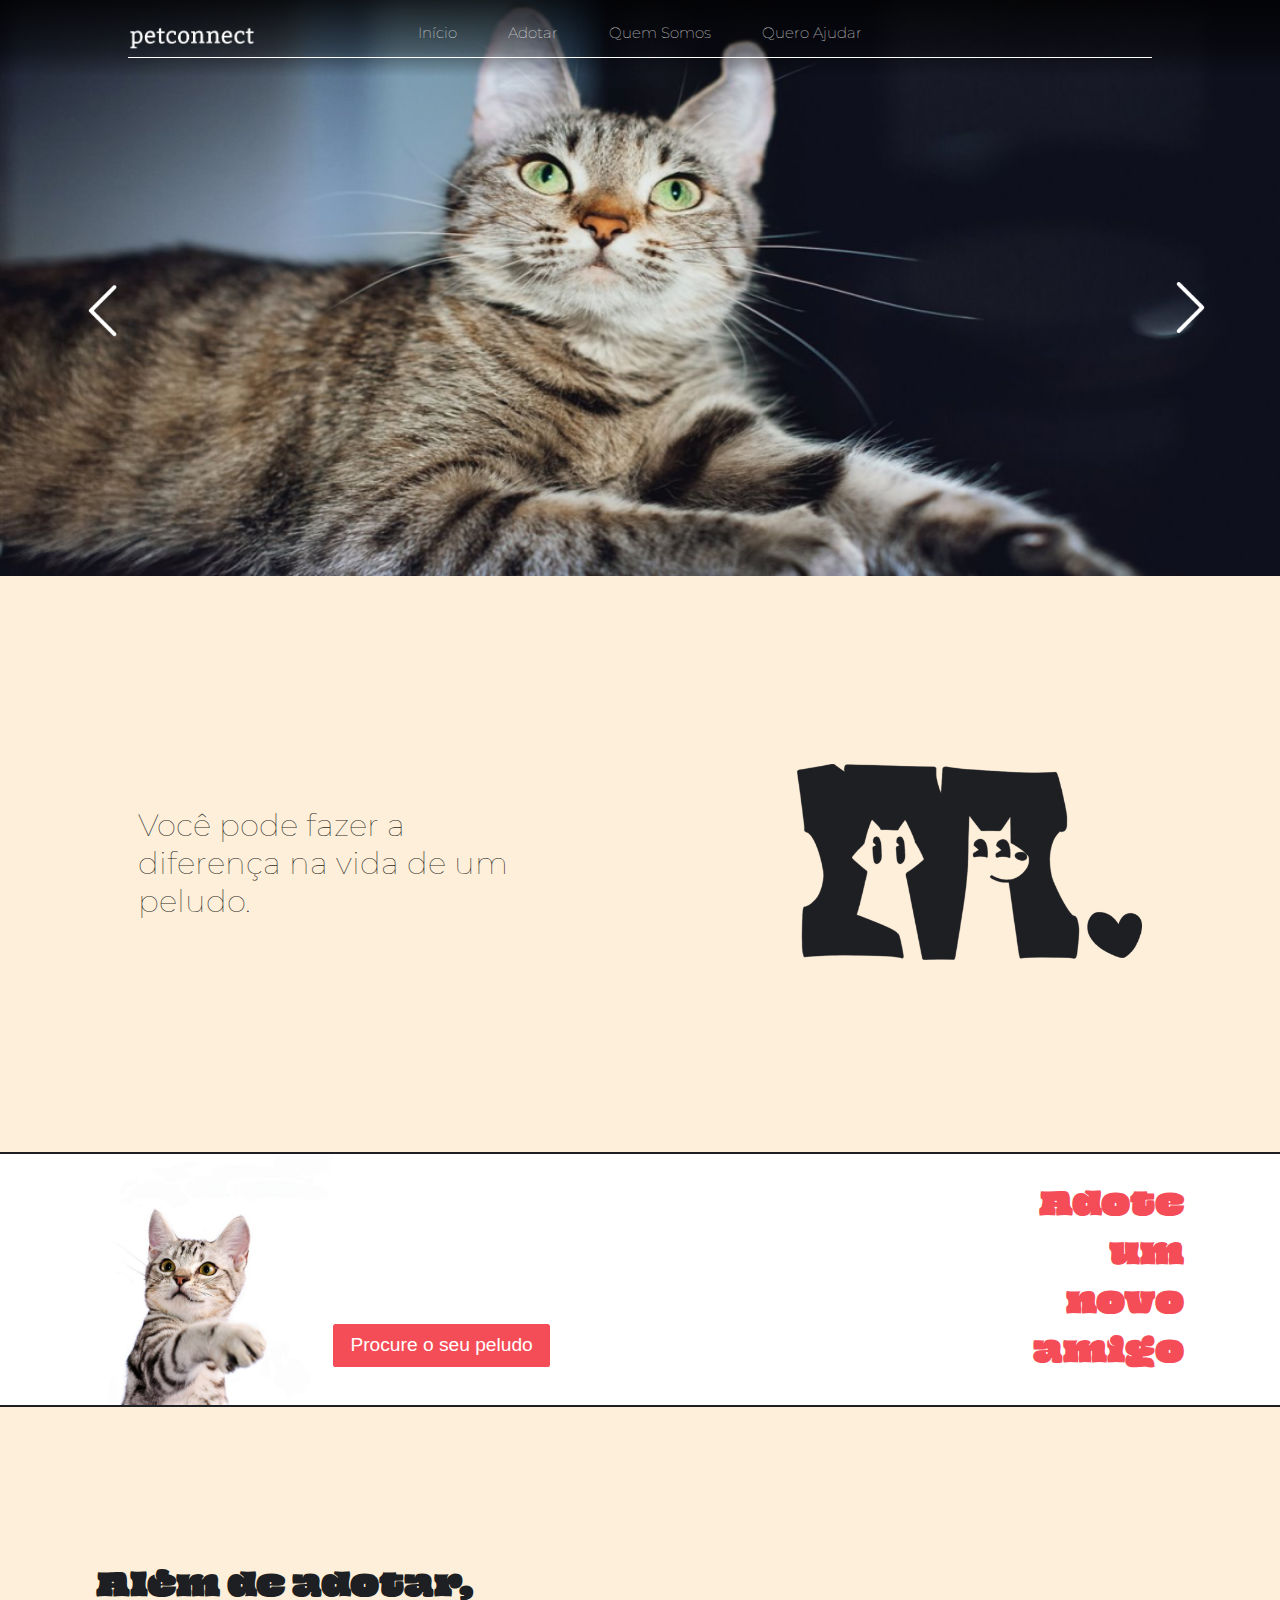
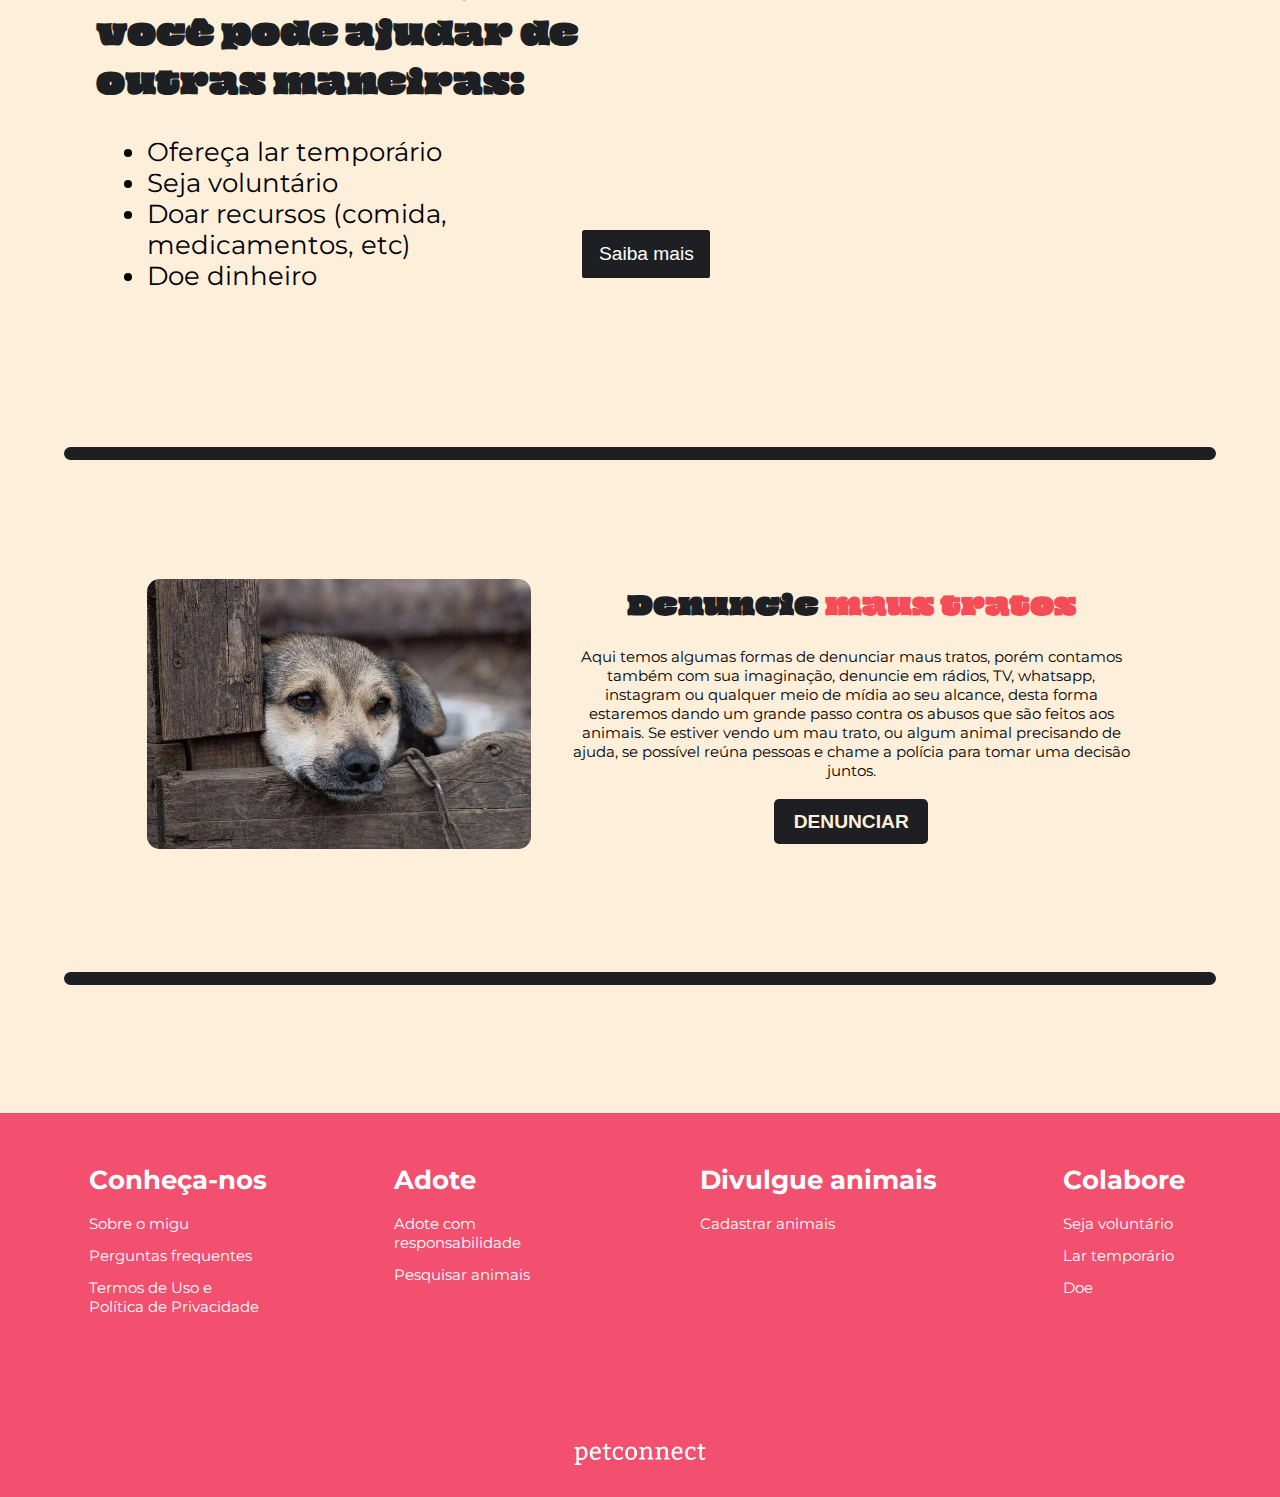
<file: index.html>
<!DOCTYPE html>
<html lang="pt-br">
<head>
    <meta charset="UTF-8">
    <meta name="viewport" content="width=device-width, initial-scale=1.0">
    <link rel="stylesheet" href="CSS/style.css">
    <title>Document</title>
</head>
<body>

<!--NAVBAR-->

<nav class="navbarFundo">
<div class="navbar">
<div class="navbarEspaco">
    <div class="itensNavbarEspaco">
        <ul class="itensNavbarLista">
            <li><a href="index.html">início</a></li>
            <li><a href="animais.html">adotar</a></li>
            <li><a href="">quem somos</a></li>
            <li><a href="">quero ajudar</a></li>
        </ul>
    </div>
    <div class="logoNavbar">
    <a href="index.html"><img id="imgLogoNavbar" src="IMG/TipografiaALLWhite.png" alt=""></a>
    </div>
</div>
</div>
</nav>

<!--CARROSSEL-->

<div class="carrossel">
<div class="issoEUmCarousel">
    <div class="container-slider">
    <button id="prev-button"><img src="IMG/arrow.png" alt="prev-button"></button>
    <div class="container-images">
          <img src="IMG/gatoLendarioSlider.png" alt="girl" class="slider on">
          <img src="IMG/caoMelanciaSlider.png" alt="girl" class="slider">
          <img src="IMG/gato.jpg" alt="girl" class="slider">
          <img src="IMG/kabum.jpg" alt="girl" class="slider">
    </div>
        <button id="next-button"><img src="IMG/arrow.png" alt="next-button"></button>
        <div class="bolhao">
            
        </div>
      </div>
</div>
</div>

<!--QUEM SOMOS-->

<div class="quemSomos">
    <div class="quemSomosEspaco">
        <div class="textoQuemSomosEspaco">
            <h1 id="textoQuemSomos">Você pode fazer a diferença na vida de um peludo.</h1>
        </div>
    <div>
    <img id="imgQuemSomos" src="IMG/mHeartBlack.png" alt="">
    </div>
    </div>
</div>

<!--PROCURE SEU PELUDO-->

<div class="procureSeuPeludo">
    <div class="procureSeuPeludoEspaco">
        <img id="imgGatoClicaAqui" src="IMG/gatoClicaAqui.jpg" alt="">
        <div class="botaoProcureEspaco">
            <div class="botaoProcurePosicao">
            <a href="animais.html"><button id="botaoProcure">Procure o seu peludo</button></a>
            </div>
        </div>
        <div class="textoProcurePosicao">
            <div class="textoProcureEspaco">
            <h1 id="textoProcure">Adote um novo amigo</h1>
            </div>
        </div>
    </div>
</div>

<!--OUTRAS MANEIRAS DE AJUDAR-->

<div class="maneirasAjudar">
    <div class="maneirasAjudarEspaco">
        <div class="maneirasAjudarPosicao">
            <div class="textosListasAlemDe">
        <div class="textoAlemDeEspaco">
            <h1 id="textoAlemDe">Além de adotar, você pode ajudar de outras maneiras:</h1>
        </div>
        <div class="listaAlemDeEspaco">
            <ul>
                <li>Ofereça lar temporário</li>
                <li>Seja voluntário</li>
                <li>Doar recursos (comida, medicamentos, etc)</li>
                <li>Doe dinheiro</li>
            </ul>
        </div>
            </div>
                <div class="botaoAlemDeSaibaEspaco">
        <div class="botaoAlemDeSaibaPosicao">
            <a href=""><button id="botaoAlemDeSaiba">Saiba mais</button></a>
        </div>
        </div>
        </div>
    </div>
</div>

<!--DENUNCIE-->

<div class="riscosDenuncie"></div>

<div class="denuncieMausTratos">
<div class="denuncieMausTratosEspaco">
    <div>
        <img id="imgCaoDenuncie" src="IMG/caoDenuncie.jpg" alt="">
    </div>
    <div class="denuncieTextosEspaco">
    <div class="textoDenunciePosicao">
        <h1 id="textoDenuncie"><div id="textoDenuncieCor">Denuncie</div> <div id="textoDenuncieMaus">maus tratos</div></h1>
    </div>
    <div>
        <article id="textoAquiTemos">Aqui temos algumas formas de denunciar maus tratos, porém contamos também com sua imaginação, denuncie em rádios, TV, whatsapp, instagram ou qualquer meio de mídia ao seu alcance, desta forma estaremos dando um grande passo contra os abusos que são feitos aos animais. Se estiver vendo um mau trato, ou algum animal precisando de ajuda, se possível reúna pessoas e chame a polícia para tomar  uma decisão juntos.
        </article>
    </div>
    <div class="botaoDenunciarPosicao"><a href=""><button id="botaoDenunciar">Denunciar</button></a></div>
    </div>
</div>
</div>

<div class="riscosDenuncie"></div>

<!-- div-quebra-linha-denuncieRodape -->

<div class="brDenuncieRodape"></div>

<!--RODAPÉ-->

<footer class="rodape">
    <div class="semLink"><h1>Conheça-nos</h1>
        <ul class="conheca">
    <li><a href="">Sobre o migu</a></li>
    <li><a href="">Perguntas frequentes</a></li>
    <li><a href="">Termos de Uso e Política de Privacidade</a></li>
        </ul>
    </div>
    <div class="semLink"><h1>Adote</h1>
    <ul class="conheca">
        <li><a href="">Adote com responsabilidade</a></li>
        <li><a href="animais.html">Pesquisar animais</a></li>

            </ul>
        </div>
        <div class="semLink"><h1>Divulgue animais</h1>

            <ul class="conheca">
                <li><a href="cadastroAnimal.html">Cadastrar animais</a></li>

                    </ul>
                </div>
                <div class="semLink"><h1>Colabore</h1>

                    <ul class="conheca">
                        <li><a href="">Seja voluntário</a></li>
                        <li><a href="">Lar temporário</a></li>
                        <li><a href="">Doe</a></li>
                            </ul>
                        </div>

                         <div class="arrumaPosicao"><div class="relativa"><a href="index.html"><img class="migoRodape" src="IMG/TipografiaFooter.png" alt=""></a></div></div> 

</footer>


<script src="JS/script.js"></script>
</body>
</html>
</file>
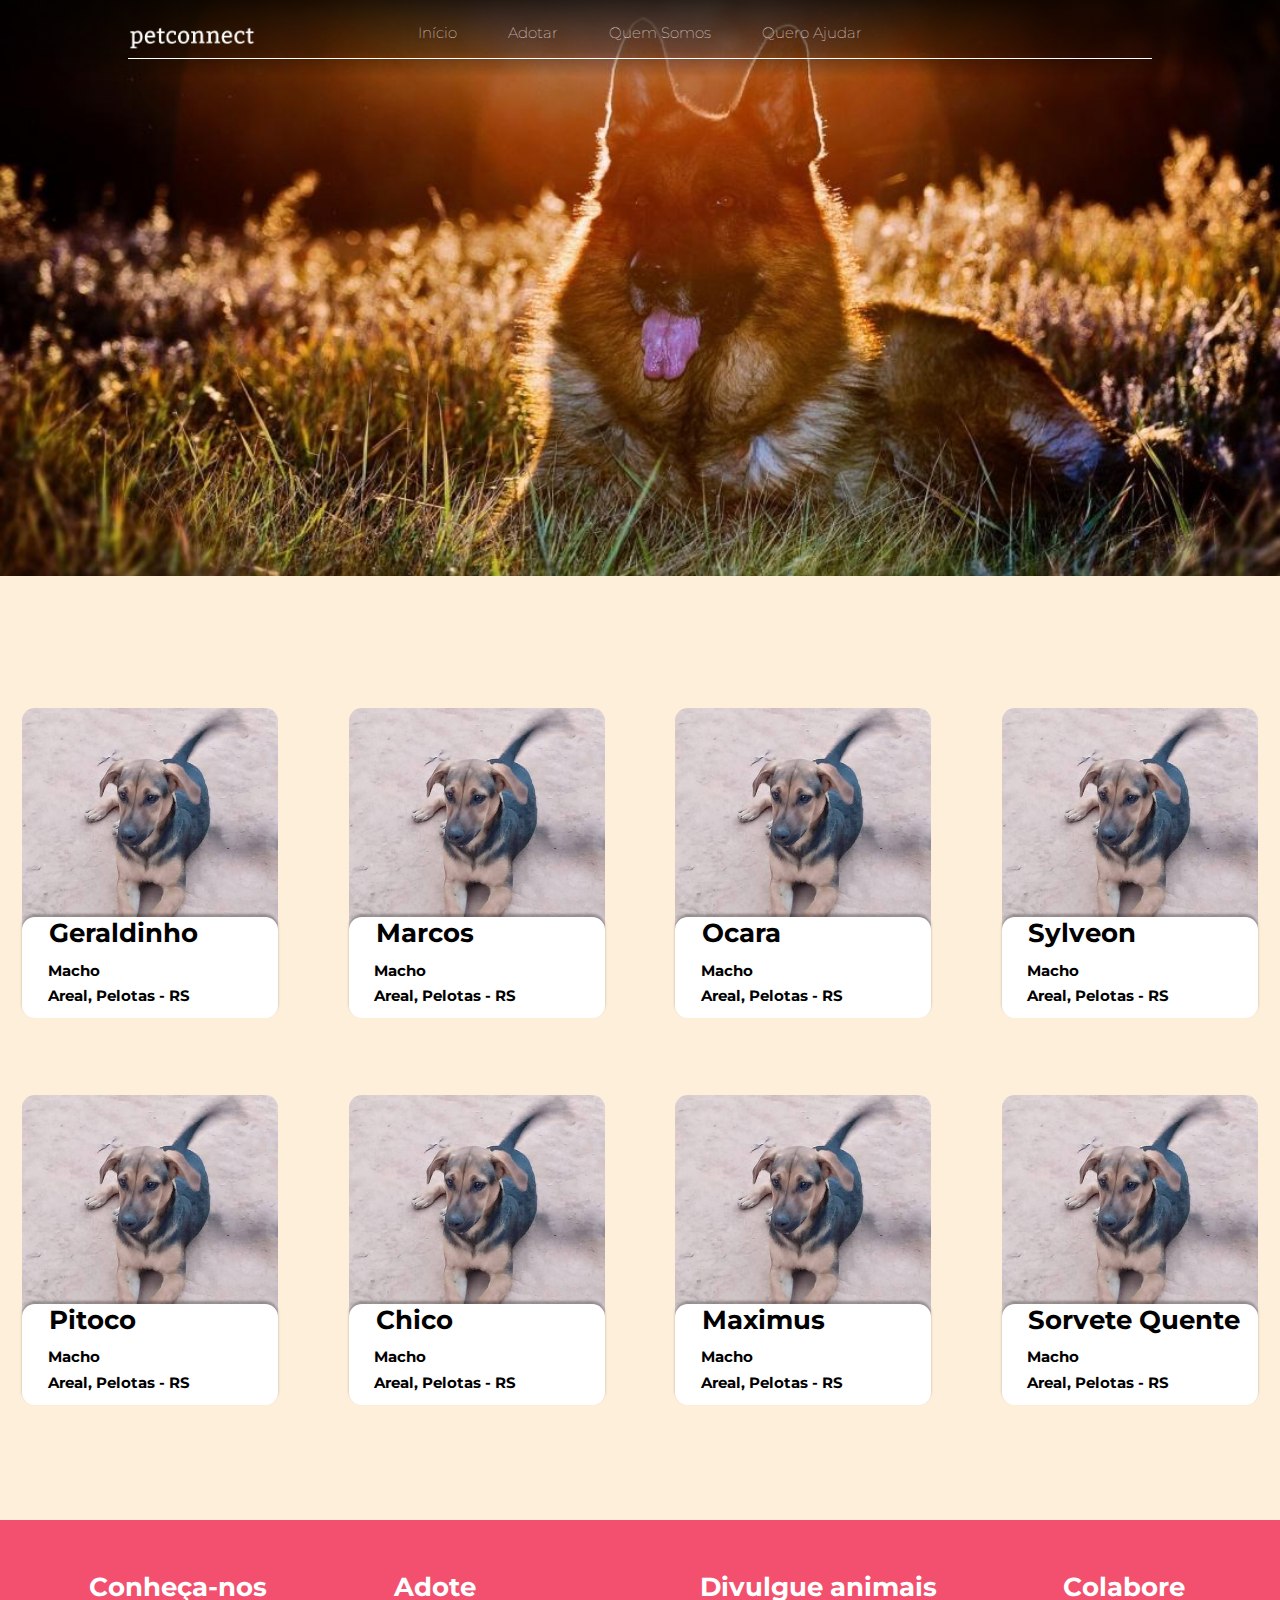
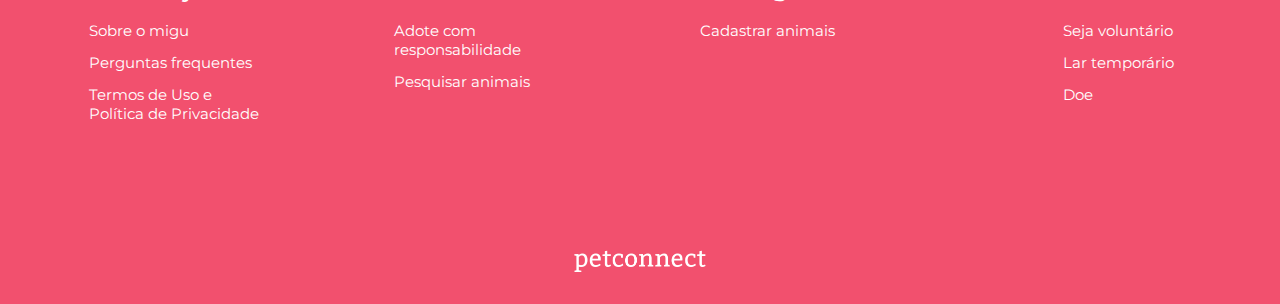
<file: animais.html>
<!DOCTYPE html>
<html lang="pt-br">
<head>
    <meta charset="UTF-8">
    <meta name="viewport" content="width='device-width', initial-scale=1.0">
    <title>Document</title>
    <link rel="stylesheet" href="CSS/animais.css">
</head>
<body>

    <!--NAVBAR-->

<nav class="navbarFundo">
    <div class="navbar">
    <div class="navbarEspaco">
        <div class="itensNavbarEspaco">
            <ul class="itensNavbarLista">
                <li><a href="index.html">início</a></li>
                <li><a href="">adotar</a></li>
                <li><a href="">quem somos</a></li>
                <li><a href="">quero ajudar</a></li>
            </ul>
        </div>
        <div class="logoNavbar">
        <a href="index.html"><img id="imgLogoNavbar" src="IMG/TipografiaALLWhite.png" alt=""></a>
        </div>
    </div>
    </div>
    </nav>
 <!--FIM NAVBAR-->



  <div class="banner">
    <div class="fotoinicial">
        <img src="IMG/dog1.jpg" alt="">
    </div>
    </div>
    

    


</div>
<div class="cards">
    <div class="dentroCards">
       
        <div class="cartao">
            <img src="IMG/dog.jpg" alt="">
            <div class="infobichos">
                <h1>Geraldinho</h1>
                <h2>Areal, Pelotas - RS</h2>
                <h3>Macho</h3>
            </div>
        </div> 
        <div class="cartao">
            <img src="IMG/dog.jpg" alt="">
            <div class="infobichos">
                <h1>Marcos</h2>
                <h2>Areal, Pelotas - RS</h1>
                <h3>Macho</h3>
            </div>
        </div> 
        <div class="cartao">
            <img src="IMG/dog.jpg" alt="">
            <div class="infobichos">
                <h1>Ocara</h2>
                <h2>Areal, Pelotas - RS</h2>
                <h3>Macho</h3>
            </div>
        </div> 
        <div class="cartao">
            <img src="IMG/dog.jpg" alt="">
            <div class="infobichos">
                <h1>Sylveon</h1>
                <h2>Areal, Pelotas - RS</h2>
                <h3>Macho</h3>
            </div>
        </div> 
        <div class="cartao">
            <img src="IMG/dog.jpg" alt="">
            <div class="infobichos">
                <h1>Pitoco</h1>
                <h2>Areal, Pelotas - RS</h2>
                <h3>Macho</h3>
            </div>
        </div> 
        <div class="cartao">
            <img src="IMG/dog.jpg" alt="">
            <div class="infobichos">
                <h1>Chico</h1>
                <h2>Areal, Pelotas - RS</h2>
                <h3>Macho</h3>
            </div>
        </div> 
        <div class="cartao">
            <img src="IMG/dog.jpg" alt="">
            <div class="infobichos">
                <h1>Maximus</h1>
                <h2>Areal, Pelotas - RS</h2>
                <h3>Macho</h3>
            </div>
        </div> 
        <div class="cartao">
            <img src="IMG/dog.jpg" alt="">
            <div class="infobichos">
                <h1>Sorvete Quente</h1>
                <h2>Areal, Pelotas - RS</h2>
                <h3>Macho</h3>
            </div>
        </div> 
    </div> 
</div>

<!--RODAPÉ-->

<footer class="rodape">
    <div class="semLink"><h1>Conheça-nos</h1>
        <ul class="conheca">
    <li><a href="">Sobre o migu</a></li>
    <li><a href="">Perguntas frequentes</a></li>
    <li><a href="">Termos de Uso e Política de Privacidade</a></li>
        </ul>
    </div>
    <div class="semLink"><h1>Adote</h1>
    <ul class="conheca">
        <li><a href="">Adote com responsabilidade</a></li>
        <li><a href="animais.html">Pesquisar animais</a></li>

            </ul>
        </div>
        <div class="semLink"><h1>Divulgue animais</h1>

            <ul class="conheca">
                <li><a href="cadastroAnimal.html">Cadastrar animais</a></li>

                    </ul>
                </div>
                <div class="semLink"><h1>Colabore</h1>

                    <ul class="conheca">
                        <li><a href="">Seja voluntário</a></li>
                        <li><a href="">Lar temporário</a></li>
                        <li><a href="">Doe</a></li>
                            </ul>
                        </div>

                         <div class="arrumaPosicao"><div class="relativa"><a href="index.html"><img class="migoRodape" src="IMG/TipografiaFooter.png" alt=""></a></div></div> 

</footer>


</body>
</html>
</file>
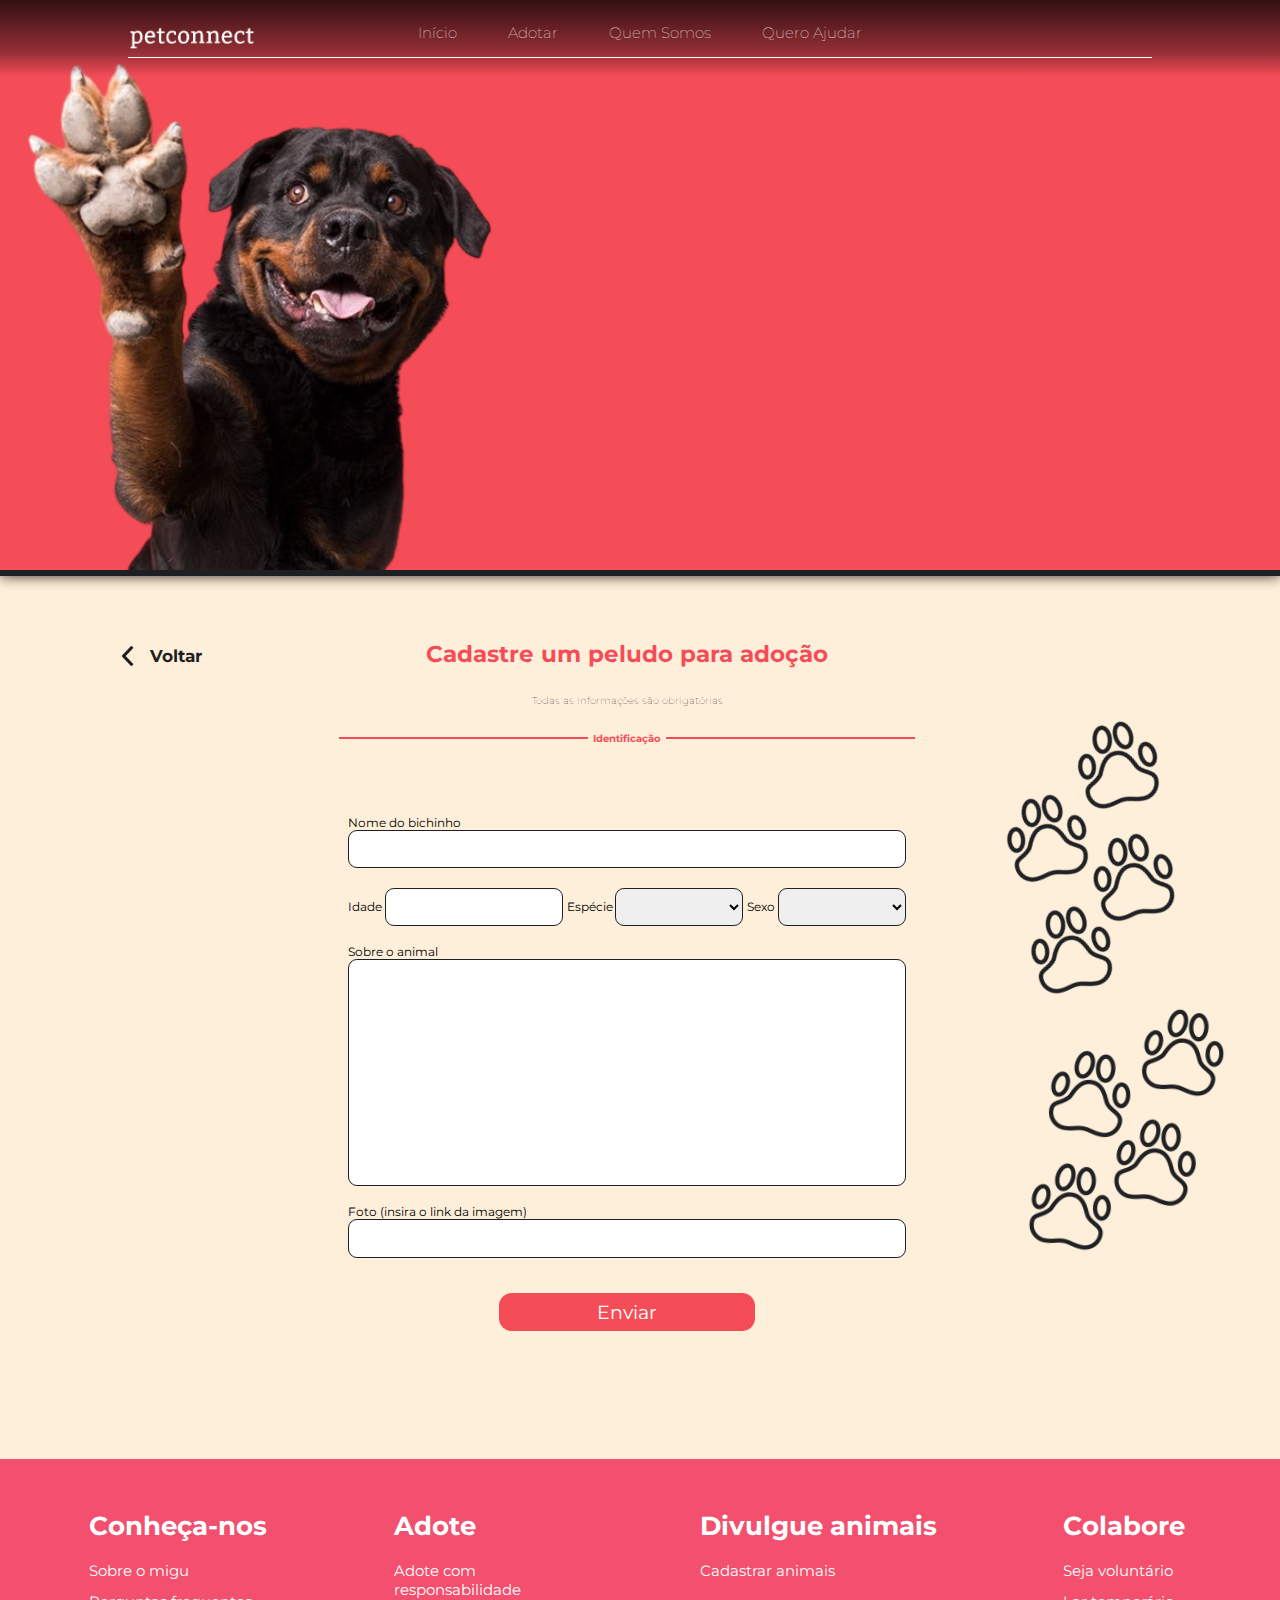
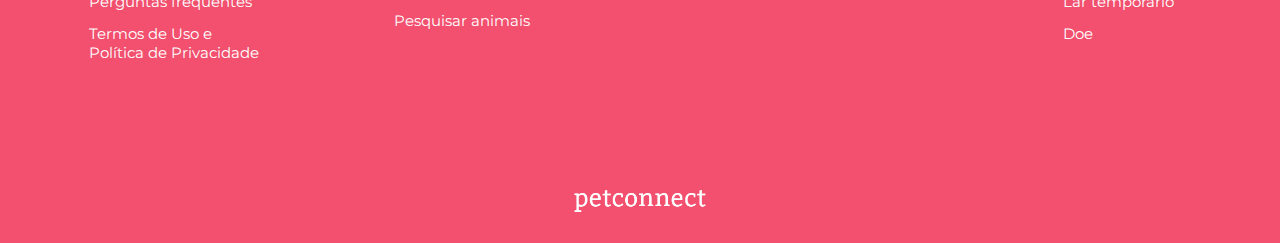
<file: cadastroAnimal.html>
<!DOCTYPE html>
<html lang="pt-br">
<head>
    <meta charset="UTF-8">
    <meta name="viewport" content="width=device-width, initial-scale=1.0">
    <link rel="stylesheet" href="CSS/style.css">
    <title>Document</title>
</head>
<body>
    
<!--NAVBAR-->

<nav class="navbarFundo">
    <div class="navbar">
    <div class="navbarEspaco">
        <div class="itensNavbarEspaco">
            <ul class="itensNavbarLista">
                <li><a href="index.html">início</a></li>
                <li><a href="animais.html">adotar</a></li>
                <li><a href="">quem somos</a></li>
                <li><a href="">quero ajudar</a></li>
            </ul>
        </div>
        <div class="logoNavbar">
        <a href="index.html"><img id="imgLogoNavbar" src="IMG/TipografiaALLWhite.png" alt=""></a>
        </div>
    </div>
    </div>
    </nav>

<div class="headerCad">
<img id="imgHeaderCad" src="IMG/caoHeaderCadastro.png" alt="">
</div>

<!--CADASTRO-->

<section class="cad">

<div class="sectionCadLeft">
    <a href="index.html">
    <div class="returnCad">
        <div><img src="IMG/left-arrow.png" alt=""></div>
        <h4>Voltar</h4>
    </div>
    </a>
</div>

<div class="sectionCad">
<div class="cadastroAnimal">
    <div class="cadastroTextos"><h2 id="cadastreText">Cadastre um peludo para adoção</h2></div>
    <div class="cadastroTextos"><h6 id="informacoesText">Todas as informações são obrigatórias</h6></div>
    <div id="identificacaoPosicao" class="cadastroTextos">
        <div class="linhaCad"></div>
        <h6 id="identificacaoText">Identificação</h6>
        <div class="linhaCad"></div>
    </div>
</div>
<div class="cadastroForm">
    <div class="formularioEspaco">
        <form class="formularioForm" action="">
            <div id="nomeForm" class="formularioGeral"><label for="">Nome do bichinho</label><input type="text"></div>
            <div id="idadeForm" class="formularioGeral"><label for="">Idade</label><input type="text"></div>
            <div id="especieForm" class="formularioGeral"><label for="">Espécie</label>
                <select name="" id="">
                    <option value=""></option>
                    <option value="">Cachorro</option>
                    <option value="">Gato</option>
                    <option value="">Roedor</option>
                    <option value="">Capivara</option>
                </select></div>
            <div id="sexoForm" class="formularioGeral"><label for="">Sexo</label>
                <select name="" id="">
                    <option value=""></option>
                    <option value="">Macho</option>
                    <option value="">Fêmea</option>
                </select></div>
            <div id="sobreForm" class="formularioGeral"><label for="">Sobre o animal</label><textarea rows="15" cols="10" type="text"></textarea></div>
            <div id="urlForm" class="formularioGeral"><label for="">Foto (insira o link da imagem)</label><input type="text"></div>
        </form>
    </div>
</div>
<div class="buttonCadFormPosition">
    <a href=""><button id="buttonCadForm">Enviar</button></a>
</div>
</div>

<div class="sectionCadRight">
    <img class="patas" id="pata1" src="IMG/imgPegadas.png" alt="">
    <img class="patas" id="pata2" src="IMG/imgPegadas.png" alt="">
</div>

</section>

<!-- div-quebra-linha-denuncieRodape -->

<div class="brDenuncieRodape"></div>

<!-- RODAPÉ -->

<footer class="rodape">
    <div class="semLink"><h1>Conheça-nos</h1>
        <ul class="conheca">
    <li><a href="">Sobre o migu</a></li>
    <li><a href="">Perguntas frequentes</a></li>
    <li><a href="">Termos de Uso e Política de Privacidade</a></li>
        </ul>
    </div>
    <div class="semLink"><h1>Adote</h1>
    <ul class="conheca">
        <li><a href="">Adote com responsabilidade</a></li>
        <li><a href="animais.html">Pesquisar animais</a></li>

            </ul>
        </div>
        <div class="semLink"><h1>Divulgue animais</h1>

            <ul class="conheca">
                <li><a href="cadastroAnimal.html">Cadastrar animais</a></li>

                    </ul>
                </div>
                <div class="semLink"><h1>Colabore</h1>

                    <ul class="conheca">
                        <li><a href="">Seja voluntário</a></li>
                        <li><a href="">Lar temporário</a></li>
                        <li><a href="">Doe</a></li>
                            </ul>
                        </div>

                         <div class="arrumaPosicao"><div class="relativa"><a href="index.html"><img class="migoRodape" src="IMG/TipografiaFooter.png" alt=""></a></div></div> 

</footer>


</body>
</html>
</file>
<file: CSS/style.css>
@import url('https://fonts.googleapis.com/css2?family=Montserrat&display=swap');
@import url('https://fonts.googleapis.com/css2?family=Oi&display=swap');
/*  font-family: 'Oi', serif;
    font-family: 'Montserrat', sans-serif;  */

/* SUMÁRIO 
  navbar - 37
  carrosel - 100
  quem somos - 160
  procure seu peludo - 193
  outras maneiras de ajudar - 255
  denuncie - 321
  rodapé - 415
  cadastro - 492
*/

* {
  box-sizing: border-box;
  margin: 0;
  padding: 0;
  outline: 0;
}
    
html,
body {
  height: 100vh;
  font-family: 'Montserrat', sans-serif;
  text-rendering: optimizelegibility;
  -webkit-font-smoothing: antialiased;
}
    
body {
  font-size: 1.2vw;
  background-color: #FEEFDA;
}

/* NAVBAR */

.navbarFundo{
  position: absolute;
  width: 100%;
  height: 6vw;
  z-index: 3;
  background-image: linear-gradient(to bottom, rgba(0, 0, 0, 0.8), rgba(0, 0, 0, 0.6), rgba(0, 0, 0, 0.4), rgba(0, 0, 0, 0));
}

.navbar{
  position: relative;
  width: 80%;
  height: 75%;
  margin: auto;
  z-index: 4;
}

.navbarEspaco{
  position: absolute;
  border-bottom: 0.123vw solid white;
  width: 100%; 
  height: 100%;
}

.itensNavbarEspaco{
  position: absolute;
  width: 100%;
  height: 100%;
  display: flex;
  justify-content: center;
}

.itensNavbarLista{
  position: relative;
  display: flex;
  list-style: none;
  gap: 4vw;
  margin-top: 1.8vw;
}

.itensNavbarLista li:hover{
  text-decoration: underline white;
}

.itensNavbarLista a{
 text-decoration: none; 
 color: white;
 text-transform: capitalize;
 font-weight: lighter;
}

.logoNavbar{
  position: relative;
  height: 85%;
  width: 18%;
  margin-top: 1.4vw;
}

#imgLogoNavbar{
  width: 10vw;
}

/* CARROSSEL */

.carrossel{
  position: relative;
  width: 100%;
  height: 45vw;
}
  

.container-slider {
  display: flex;
  width: 100%;
  height: 100%;
}
  
.container-images {
  display: flex;
  width: 100%;
  height: 100%;
}
  
.slider {
  position: absolute;
  width: 100%;
  height: 100%;
  top: 0;
  opacity: 0;
  transition: opacity .2s;
}
  
.on {
  opacity: 1;
}
  
#prev-button, 
#next-button {
    position: absolute;
    width: 4vw;
    border: none;
    background-color: transparent;
    cursor: pointer;
    top: 22vw;
    z-index: 2;
  }
  #prev-button{
    left: 6vw;
  }
  #next-button{
    right: 5vw;
  }


  #prev-button img, #next-button img {
    width: 4vw;
  }
  
  #prev-button {
    transform: rotate(180deg);
  }

/* QUEM SOMOS */

.quemSomos{
  width: 100%;
  height: 45vw;
  display: flex;
  align-items: center;
  justify-content: center;
}

.quemSomosEspaco{
  width: 90%;
  height: 80%;
  display: flex;
  align-items: center;
  justify-content: center;
  gap: 20vw;
}

.textoQuemSomosEspaco{
  width: 35%;
  height: 25%;
}

#textoQuemSomos{
  color: #1E1F23;
  font-weight: lighter;
}

#imgQuemSomos{
  width: 27vw;
}

/* PROCURE SEU PELUDO */

.procureSeuPeludo{
  width: 100%;
  background-color: white;
  display: flex;
  justify-content: center;
  border-top: 0.2vw solid #1E1F23;
  border-bottom: 0.2vw solid #1E1F23;
}

.procureSeuPeludoEspaco{
  width: 85%;
  display: flex;
}

#imgGatoClicaAqui{
  width: 18.5vw;
  height: 100%;
}

.textoProcurePosicao{
  width: 100%;
  height: 100%;
  display: flex;
  justify-content: right;
  align-items: center;
}

.textoProcureEspaco{
  width: 20%;
}

#textoProcure{
  font-family: 'Oi', serif;
  font-weight: lighter;
  text-align: right;
  color: #F54D58;
}

.botaoProcureEspaco{
  position: relative;
  background-color: aqua;
}

.botaoProcurePosicao{
  position: absolute;
  bottom: 0;
  margin-bottom: 3vw;
}

#botaoProcure{
  background-color: #F54D58;
  width: 17vw;
  padding: 0.8vw;
  border-style: none;
  border-radius: 0.2vw;
  font-size: 1.5vw;
  color: white;
  cursor: pointer;
}

/* OUTRAS MANEIRAS DE AJUDAR */

.maneirasAjudar{
  width: 100%;
  height: 50vw;
  display: flex;
  justify-content: center;
  align-items: center;
}

.maneirasAjudarEspaco{
  width: 85%;
  height: 60%;
  display: flex;
  align-items: center;
}

.maneirasAjudarPosicao{
  display: flex;
}

.textoAlemDeEspaco{
  width: 38vw;
}

#textoAlemDe{
  font-family: 'Oi', serif;
  font-weight: lighter;
  color: #1E1F23;
}

.listaAlemDeEspaco{
  margin-top: 2vw;
  margin-left: 4vw;
}

.listaAlemDeEspaco ul{
  width: 23vw;
}

.listaAlemDeEspaco li{
  width: 25vw;
  font-size: 2vw;
}

.botaoAlemDeSaibaEspaco{
  position: relative;
}

.botaoAlemDeSaibaPosicao{
  position: absolute;
  bottom: 0;
  margin-bottom: 1vw;
}

#botaoAlemDeSaiba{
  background-color: #1E1F23;
  border-style: none;
  border-radius: 0.2vw;
  padding: 1vw;
  font-size: 1.5vw;
  color: white;
  width: 10vw;
  cursor: pointer;
}

/* DENUNCIE */

.riscosDenuncie{
  background-color: #1E1F23;
  width: 90%;
  height: 1vw;
  border-radius: 2vw;
  margin: auto;
}

.denuncieMausTratos{
  width: 100%;
  height: 40vw;
  display: flex;
  justify-content: center;
  align-items: center;
}

.denuncieMausTratosEspaco{
  width: 80%;
  height: 75%;
  display: flex;
  align-items: center;
  justify-content: space-around;
}

#textoDenuncie{
  font-family: 'Oi', serif;
  font-weight: lighter;
  font-size: 2vw;
  color: #F54D58;
  display: flex;
  margin: auto;
}

#textoDenuncieCor{
  color: #1E1F23;
}

#textoDenuncieMaus{
  margin-left: 0.5vw;
}

#imgCaoDenuncie{
  width: 30vw;
  border-radius: 1vw;
}

.denuncieTextosEspaco{
  width: 55%;
}

#textoAquiTemos{
  text-align: center;
  margin-top: 1.5vw;
}

.textoDenunciePosicao{
  display: flex;
}

#botaoDenunciar{
  background-color: #1E1F23;
  font-size: 1.5vw;
  font-weight: 900;
  text-transform: uppercase;
  color: #FEEFDA;
  padding: 0.5vw;
  margin-top: 1.5vw;
  border-style: none;
  border-radius: 0.4vw;
  cursor: pointer;
  width: 12vw;
  height: 3.5vw;
}

#botaoDenunciar:hover{
  background-color: #111214;
  color: #F54D58;
  transition: 0.3s;
}

.botaoDenunciarPosicao{
  display: flex;
  justify-content: center;
}

/* div-quebra-linha-denuncieRodape */

.brDenuncieRodape{
  width: 100%;
  height: 10vw;
}

/*  RODAPÉ */

   footer{
    bottom: 0;
    width: 100%;
    height: 30vw;
    background-color: #F2506E;
    display: flex;
    justify-content: space-around;
    position: relative;
    margin: auto;
    font-size: 1vw;
    color: #fff;
   }
   footer div{
    left: 2vw;
}
   .semLink{

    display: block;
    position: relative;
    top: 4vw;

    margin-bottom: auto;
   }
   .conheca{
    width: 14vw;
    text-decoration: none;
    margin-top: 1.5vw;
   }
   .conheca li{
    list-style: none;
    margin-top: 1vw;
    font-size: 1.2vw;
   }
   .conheca a{
    color: #fff;
    text-decoration: none;
   }
   .conheca li :hover{
    color: #363432;
    transition: 150ms;
   }
   .semLink2{
    display: block;
    position: relative;
    top: 4vw;
    margin-bottom: auto;
   }
   .semLinkzinhos{
    display: block;
   }
.arrumaPosicao{
    position: absolute;
    left: 0;
    bottom: 0;
    width: 100%;
    height: 10vw;
}
.relativa{
    position: relative;
    width: 100%;
    left: 0;
    top: 5vw;
    text-align: center;
}
.migoRodape{
    position: relative;
    height: 3vw;

}
.migoRodape img{
    width: 10vw;
    height: 3vw;
}


/* CADASTRO DE ANIMAIS */

/* HEADER */

.headerCad {
  background-color: #F54D58;
  height: 45vw;
  border-bottom: 0.5vw solid #1E1F23;
  box-shadow: 0vw 0.1vw 1vw rgba(0, 0, 0, 0.8);
}

#imgHeaderCad {
  height: 100%;
}

/* CADASTRO */

.cadastroAnimal {
  height: 16vw;
  margin: auto;
}

.cadastroTextos {
  width: 100%;
  display: flex;
}

#cadastreText {
  color: #F54D58;
  margin: auto;
  margin-top: 5vw;
}

#informacoesText {
  font-weight: lighter;
  margin: auto;
  margin-top: 2vw;
}

#identificacaoText {
  color: #F54D58;
  margin-top: 2vw;
}

#identificacaoPosicao {
  display: flex;
  justify-content: center;
  gap: 0.4vw;
}

.linhaCad {
  background-color: #F54D58;
  width: 50%;
  height: 0.2vw;
  margin-top: 2.35vw;
}

.cadastroForm{
  height: 40vw;
  margin: auto;
  display: flex;
  justify-content: center;
}

.formularioEspaco {
  height: 100%;
  display: flex;
  align-items: center;
}


.formularioGeral label{
  font-size: 0.9vw;
}

#idadeForm,
#especieForm,
#sexoForm,
#sobreForm,
#urlForm {
  margin-top: 1.5vw;
}

#nomeForm,
#sobreForm,
#urlForm {
  display: flex;
  flex-direction: column;
}

#nomeForm input,
#sobreForm textarea,
#urlForm input,
#idadeForm input,
#especieForm select,
#sexoForm select {
  border-style: none;
  border: 0.1vw solid #1E1F23;
  border-radius: 0.7vw;
}

#sobreForm textarea{
  resize: none;
  font-family: 'Montserrat', sans-serif;
  font-size: 1vw;
}

#nomeForm input,
#urlForm input,
#idadeForm input {
  font-family: 'Montserrat', sans-serif;
  font-size: 1vw;
  height: 3vw;
}

#idadeForm,
#especieForm,
#sexoForm {
  display: inline-flex;
}

#especieForm select,
#sexoForm select {
  font-family: 'Montserrat', sans-serif;
  font-size: 1vw;
  width: 10vw;
  height: 3vw;
}

#especieForm option,
#sexoForm option {
  font-family: 'Montserrat', sans-serif;
  font-size: 1vw;
  width: 10vw;
  height: 3vw;
}

#idadeForm label,
#especieForm label,
#sexoForm label {
  margin-top: 1vw;
  margin-right: 0.2vw;
  height: 1vw;
}

.buttonCadFormPosition {
  display: flex;
  justify-content: center;
}

#buttonCadForm {
  background-color: #F54D58;
  color: white;
  font-family: 'Montserrat', sans-serif; 
  font-size: 1.5vw;
  width: 20vw;
  height: 3vw;
  border-style: none;
  border-radius: 1vw;
  cursor: pointer;
}

#buttonCadForm:hover{
  background-color: rgb(209, 55, 65);
}

.sectionCad {
  margin: auto;
  width: 45%;
}

.sectionCadLeft {
  width: 25%;
}

.sectionCadLeft a {
text-decoration: none;
}

.sectionCadRight {
  width: 27%;
}

.patas {
  width: 20vw;
  margin-left: 5vw;
}

#pata1 {
  margin-left: 2.5vw;
  margin-top: 12vw;
  transform: rotate(-25deg);
}

#pata2 {
  margin-top: 1vw;
  transform: rotate(-3deg);
}

.cad {
  display: flex;
}

.returnCad {
  display: flex;
  margin-top: 5.5vw;
  justify-content: center;
}

.returnCad img {
  width: 1.5vw;
  margin-right: 1vw;
}

.returnCad h4 {
  font-size: 1.3vw;
  color: #1E1F23;
}
</file>
<file: CSS/animais.css>
@import url('https://fonts.googleapis.com/css2?family=Montserrat&display=swap');
@import url('https://fonts.googleapis.com/css2?family=Oi&display=swap');



*{
    margin: 0;
    padding: 0;
    outline: 0;
    font-family: 'Montserrat', 'serif';
}
html,
body {
  height: 100vh;
  font-family: 'Montserrat', sans-serif;
  text-rendering: optimizelegibility;
  -webkit-font-smoothing: antialiased;
  
}

body{
    background-color: #FEEFDA;
    font-size: 1.2vw;
}

.cards{
    position: relative;
}
.dentroCards{
    position: relative;
    top: 10vw;
    display: flex;
    flex-wrap: wrap;
    justify-content: space-around;
    gap: 2vw;
    margin-bottom: 15vw;
}
.dentroCards img{
    width: 20vw;
    border-radius: 1vw;
    height: 20vw;

}
.infobichos{
    position: relative;
    background-color: #fff;
    width: 18vw;
    margin-bottom: 0vw;
    top: -4vw;
    border-radius: 1vw;
    font-size: 1.2vw;
    padding-left: 2vw;
    padding-bottom: 4vw;
    box-shadow: 0vw -0.2vw 0.2vw  #00000049;
}
.dentroCards h1{
    position: relative;
    left: 0.1vw;
    font-size: 2vw;
    }
    .dentroCards h2{
        position: absolute;
        font-size: 1.2vw;
        bottom: 1vw;
        left: 2vw;
    }
    .dentroCards h3{
    
        position: relative;
        bottom: -1vw;
        font-size: 1.2vw;
      
    }
    .cartao{
        cursor: pointer;
    }
    .fotoinicial img{
        margin: auto;
        width: 100%;
        height: 45vw;        
        text-align: center;
    }
    .fotoinicial{
        position: relative;
     
        text-align: center;
    }

/* NAVBAR */

.navbarFundo{
    position: absolute;
    width: 100%;
    height: 6vw;
    z-index: 3;
    background-image: linear-gradient(to bottom, rgba(0, 0, 0, 0.8), rgba(0, 0, 0, 0.6), rgba(0, 0, 0, 0.4), rgba(0, 0, 0, 0));
  }
  
  .navbar{
    position: relative;
    width: 80%;
    height: 75%;
    margin: auto;
    z-index: 4;
  }
  
  .navbarEspaco{
    position: absolute;
    border-bottom: 0.123vw solid white;
    width: 100%; 
    height: 100%;
  }
  
  .itensNavbarEspaco{
    position: absolute;
    width: 100%;
    height: 100%;
    display: flex;
    justify-content: center;
  }
  
  .itensNavbarLista{
    position: relative;
    display: flex;
    list-style: none;
    gap: 4vw;
    margin-top: 1.8vw;
  }

  .itensNavbarLista li:hover{
    text-decoration: underline white;
  }
  
  .itensNavbarLista a{
   text-decoration: none; 
   color: white;
   text-transform: capitalize;
   font-weight: lighter;
  }
  
  .logoNavbar{
    position: relative;
    height: 85%;
    width: 18%;
    margin-top: 1.4vw;
  }
  
  #imgLogoNavbar{
    width: 10vw;
  }




      /*  RODAPÉ */

   footer{
    bottom: 0;
    width: 100%;
    height: 30vw;
    background-color: #F2506E;
    display: flex;
    justify-content: space-around;
    position: relative;
    margin: auto;
    font-size: 1vw;
    color: #fff;
   }
   footer div{
    left: 2vw;
}
   .semLink{

    display: block;
    position: relative;
    top: 4vw;

    margin-bottom: auto;
   }
   .conheca{
    width: 14vw;
    text-decoration: none;
    margin-top: 1.5vw;
   }
   .conheca li{
    list-style: none;
    margin-top: 1vw;
    font-size: 1.2vw;
   }
   .conheca a{
    color: #fff;
    text-decoration: none;
   }
   .conheca li :hover{
    color: #363432;
    transition: 150ms;
   }
   .semLink2{
    display: block;
    position: relative;
    top: 4vw;
    margin-bottom: auto;
   }
   .semLinkzinhos{
    display: block;
   }
.arrumaPosicao{
    position: absolute;
    left: 0;
    bottom: 0;
    width: 100%;
    height: 10vw;
}
.relativa{
    position: relative;
    width: 100%;
    left: 0;
    top: 5vw;
    text-align: center;
}
.migoRodape{
    position: relative;
    height: 3vw;

}
.migoRodape img{
    width: 10vw;
    height: 3vw;
}
/*  FIM DO RODAPÉ */
</file>
